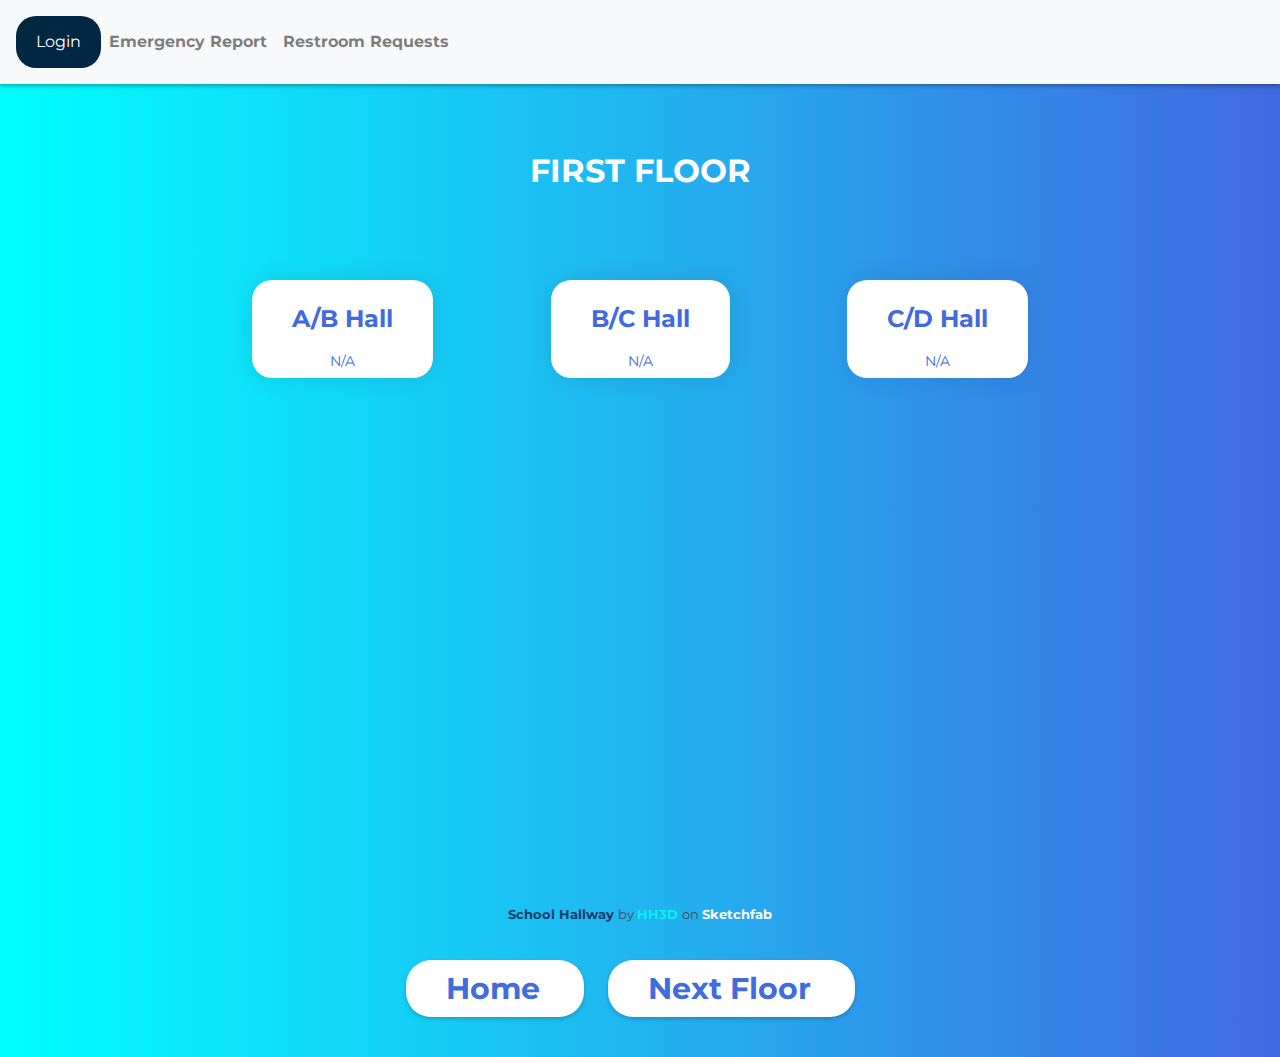
<file: first_floor.html>
<!DOCTYPE html>
<html lang="en">
<head>
    <meta charset="UTF-8">
    <meta name="viewport" content="width=device-width, initial-scale=1.0">
    <title>Restroom Availability</title>
    <link href="https://maxcdn.bootstrapcdn.com/bootstrap/4.5.2/css/bootstrap.min.css" rel="stylesheet">
    <link href="https://fonts.googleapis.com/css?family=Montserrat:400,700" rel="stylesheet">
    <link rel="stylesheet" href="style.css">
</head>
<body>
<nav class="navbar navbar-expand-lg navbar-light bg-light">
    <!-- Hamburger Menu Icon -->
    <button class="navbar-toggler" type="button" data-toggle="collapse" data-target="#navbarNavDropdown" aria-controls="navbarNavDropdown" aria-expanded="false" aria-label="Toggle navigation">
        <span class="navbar-toggler-icon"></span>
    </button>

    <!-- Navbar Links -->
    <div class="collapse navbar-collapse" id="navbarNavDropdown">
        <ul class="navbar-nav">
            <!-- Existing Login Button -->
            <li class="nav-item">
                <button onclick="document.getElementById('id01').style.display='block'" style="width:auto;" >Login</button>
            </li>
            <!-- Google Form Links -->
            <li class="nav-item">
                <a class="nav-link" href="https://forms.gle/kLJvkXP5H2JgXGtT8" target="_blank">Emergency Report</a>
            <li class="nav-item">
                <a class="nav-link" href="https://forms.gle/DXECfLfSBqzG1aC9A" target="_blank">Restroom Requests</a>
        </ul>
    </div>

    <!-- Modal for Login (Unchanged) -->
    <div id="id01" class="modal">

        <form class="modal-content animate" action="login.html" method="post">
            <div class="imgcontainer">
                <span onclick="document.getElementById('id01').style.display='none'" class="close" title="Close Modal">&times;</span>
            </div>

            <div class="container">
                <label for="uname"><b>Username</b></label>
                <input type="text" placeholder="Enter Username" name="uname" required>
                <label for="psw"><b>Password</b></label>
                <input type="password" placeholder="Enter Password" name="psw" required>
                <button type="submit">Login</button>
                <label>
                    <input type="checkbox" checked="checked" name="remember"> Remember me
                </label>
            </div>

            <div class="container" style="background-color:#f1f1f1">
                <button type="button" onclick="document.getElementById('id01').style.display='none'" class="cancelbtn">Cancel</button>
                <span class="psw">Forgot <a href="#">password?</a></span>
            </div>
        </form>
    </div>
</nav>

<div class="container text-center mt-5">
    <div class="section-title">
        <h2>First Floor</h2>
    </div>

    <section id="status" class="status">
        <div class="row justify-content-center">
            <div class="col-xl-3 col-md-6 d-flex align-items-stretch" data-aos="zoom-in" data-aos-delay="100">
                <div class="icon-box" id="first_floor_ab">
                    <h4><b>A/B Hall</b></h4>
                    <p>N/A</p>
                </div>
            </div>

            <div class="col-xl-3 col-md-6 d-flex align-items-stretch" data-aos="zoom-in" data-aos-delay="200">
                <div class="icon-box" id="first_floor_bc">
                    <h4><b>B/C Hall</b></h4>
                    <p>N/A</p>
                </div>
            </div>

            <div class="col-xl-3 col-md-6 d-flex align-items-stretch" data-aos="zoom-in" data-aos-delay="300">
                <div class="icon-box" id="first_floor_cd">
                    <h4><b>C/D Hall</b></h4>
                    <p>N/A</p>
                </div>
            </div>
        </div>
    </section>

    <div class="sketchfab-embed-wrapper"> <iframe title="School Hallway" frameborder="0" allowfullscreen mozallowfullscreen="true" webkitallowfullscreen="true" allow="autoplay; fullscreen; xr-spatial-tracking" xr-spatial-tracking execution-while-out-of-viewport execution-while-not-rendered web-share width="600px" height="400px" src="https://sketchfab.com/models/2434b4574cd6429fb3559aac2638eee3/embed"> </iframe> <p style="font-size: 13px; font-weight: normal; margin: 5px; color: #4A4A4A;"> <a href="https://sketchfab.com/3d-models/school-hallway-2434b4574cd6429fb3559aac2638eee3?utm_medium=embed&utm_campaign=share-popup&utm_content=2434b4574cd6429fb3559aac2638eee3" target="_blank" rel="nofollow" style="font-weight: bold; color: #143a6b;"> School Hallway </a> by <a href="https://sketchfab.com/HH3D?utm_medium=embed&utm_campaign=share-popup&utm_content=2434b4574cd6429fb3559aac2638eee3" target="_blank" rel="nofollow" style="font-weight: bold; color: #05f1f1;"> HH3D </a> on <a href="https://sketchfab.com?utm_medium=embed&utm_campaign=share-popup&utm_content=2434b4574cd6429fb3559aac2638eee3" target="_blank" rel="nofollow" style="font-weight: bold; color: #ffffff;">Sketchfab</a></p></div>

    <div class="row justify-content-center">
        <div class="btn-container">
            <a href="index.html" class="btn btn-floors">Home <i class="material-symbols-outlined hover-icon">arrow_forward</i></a>
            <a href="second_floor.html" class="btn btn-floors">Next Floor <i class="material-symbols-outlined hover-icon">arrow_forward</i></a>
        </div>
    </div>
</div>

<script src="https://ajax.googleapis.com/ajax/libs/jquery/3.5.1/jquery.min.js"></script>
<script src="Main.js"></script>
<script src="https://maxcdn.bootstrapcdn.com/bootstrap/4.5.2/js/bootstrap.min.js"></script>
<link rel="stylesheet" href="https://fonts.googleapis.com/css2?family=Material+Symbols+Outlined:opsz,wght,FILL,GRAD@20..48,100..700,0..1,-50..200" />
</body>
</html>



<link rel="stylesheet" href="https://fonts.googleapis.com/css2?family=Material+Symbols+Outlined:opsz,wght,FILL,GRAD@20..48,100..700,0..1,-50..200" />
</file>
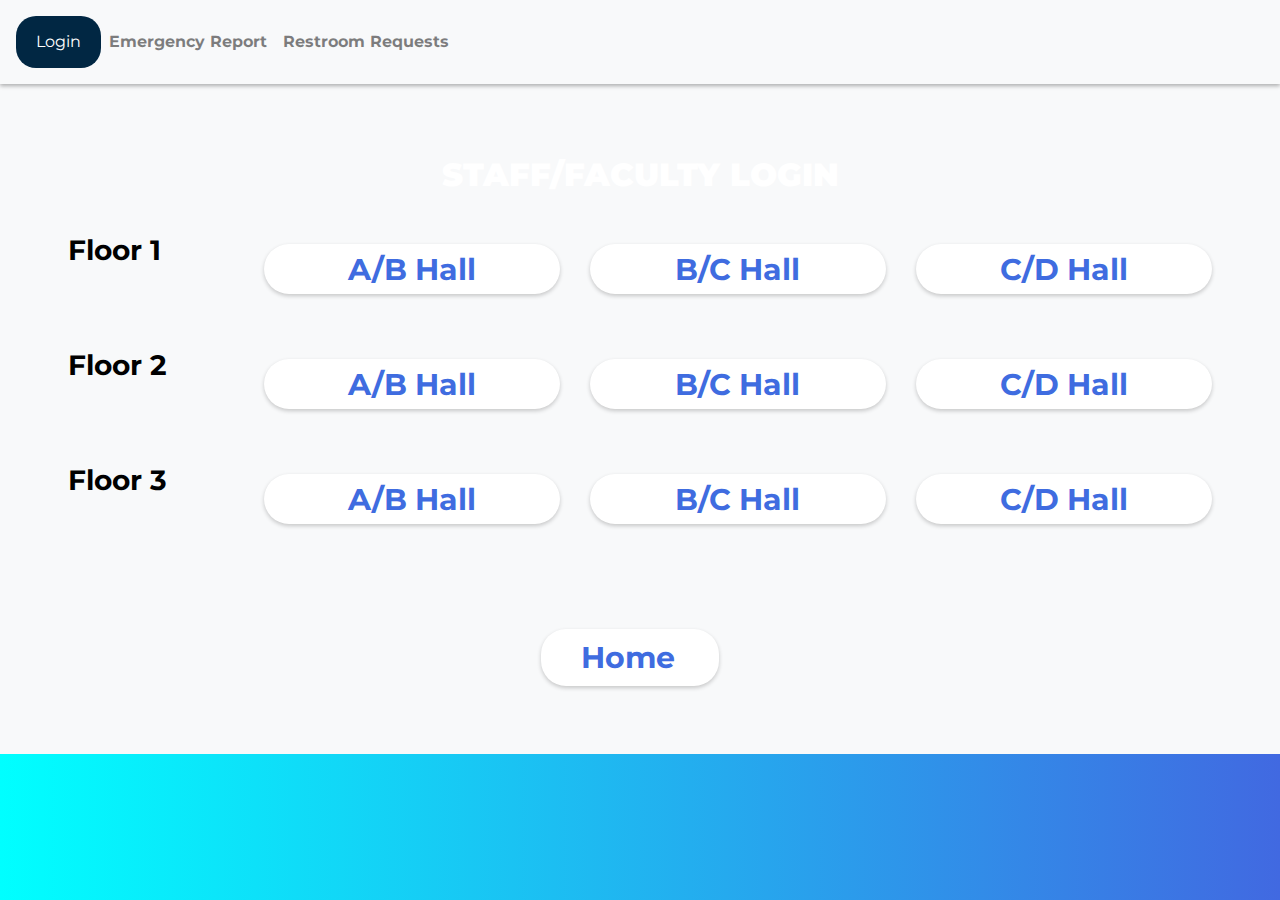
<file: login.html>
<!DOCTYPE html>
<html lang="en">
<head>
    <meta charset="UTF-8">
    <meta name="viewport" content="width=device-width, initial-scale=1.0">
    <title>Restroom Availability</title>
    <link href="https://maxcdn.bootstrapcdn.com/bootstrap/4.5.2/css/bootstrap.min.css" rel="stylesheet">
    <link href="https://fonts.googleapis.com/css?family=Montserrat:400,700" rel="stylesheet">
    <link rel="stylesheet" href="style.css">

</head>
<body>

<nav class="navbar navbar-expand-lg navbar-light bg-light">
    <!-- Hamburger Menu Icon -->
    <button class="navbar-toggler" type="button" data-toggle="collapse" data-target="#navbarNavDropdown" aria-controls="navbarNavDropdown" aria-expanded="false" aria-label="Toggle navigation">
        <span class="navbar-toggler-icon"></span>
    </button>

    <!-- Navbar Links -->
    <div class="collapse navbar-collapse" id="navbarNavDropdown">
        <ul class="navbar-nav">
            <!-- Existing Login Button -->
            <li class="nav-item">
                <button onclick="document.getElementById('id01').style.display='block'" style="width:auto;" >Login</button>
            </li>
            <!-- Google Form Links -->
            <li class="nav-item">
                <a class="nav-link" href="https://forms.gle/kLJvkXP5H2JgXGtT8" target="_blank">Emergency Report</a>
            <li class="nav-item">
                <a class="nav-link" href="https://forms.gle/DXECfLfSBqzG1aC9A" target="_blank">Restroom Requests</a>
        </ul>
    </div>

    <!-- Modal for Login (Unchanged) -->
    <div id="id01" class="modal">

        <form class="modal-content animate" action="login.html" method="post">
            <div class="imgcontainer">
                <span onclick="document.getElementById('id01').style.display='none'" class="close" title="Close Modal">&times;</span>
            </div>

            <div class="container">
                <label for="uname"><b>Username</b></label>
                <input type="text" placeholder="Enter Username" name="uname" required>
                <label for="psw"><b>Password</b></label>
                <input type="password" placeholder="Enter Password" name="psw" required>
                <button type="submit">Login</button>
                <label>
                    <input type="checkbox" checked="checked" name="remember"> Remember me
                </label>
            </div>

            <div class="container" style="background-color:#f1f1f1">
                <button type="button" onclick="document.getElementById('id01').style.display='none'" class="cancelbtn">Cancel</button>
                <span class="psw">Forgot <a href="#">password?</a></span>
            </div>
        </form>
    </div>
</nav>
<section id="login" class="bg-light p-5">
    <div class="container text-center mt-1">
        <div class="section-title">
            <h2><b>Staff/Faculty Login</b></h2>
        </div>
        <div class="row">
            <div class="col-2 text-left">
                <h3><b>Floor 1</b></h3>
            </div>
            <div class="col">
                <button type="button" class="btn btn-login btn-block" data-toggle="button-bg">A/B Hall</button>
            </div>
            <div class="col">
                <button type="button" class="btn btn-login btn-block" data-toggle="button-bg">B/C Hall</button>
            </div>
            <div class="col">
                <button type="button" class="btn btn-login btn-block" data-toggle="button-bg">C/D Hall</button>
            </div>
        </div>
        <div class="row">
            <div class="col-2 text-left">
                <h3><b>Floor 2</b></h3>
            </div>
            <div class="col">
                <button type="button" class="btn btn-login btn-block" data-toggle="button-bg">A/B Hall</button>
            </div>
            <div class="col">
                <button type="button" class="btn btn-login btn-block" data-toggle="button-bg">B/C Hall</button>
            </div>
            <div class="col">
                <button type="button" class="btn btn-login btn-block" data-toggle="button-bg">C/D Hall</button>
            </div>
        </div>
        <div class="row">
            <div class="col-2 text-left">
                <h3><b>Floor 3</b></h3>
            </div>
            <div class="col">
                <button type="button" class="btn btn-login btn-block" data-toggle="button-bg">A/B Hall</button>
            </div>
            <div class="col">
                <button type="button" class="btn btn-login btn-block" data-toggle="button-bg">B/C Hall</button>
            </div>
            <div class="col">
                <button type="button" class="btn btn-login btn-block" data-toggle="button-bg">C/D Hall</button>
            </div>
        </div>
    </div>
    <div class="row justify-content-center">
        <div class="btn-container">
            <a href="index.html" class="btn btn-floors">Home <i class="material-symbols-outlined hover-icon">arrow_forward</i></a>

        </div>
    </div>
</section>
<script src="https://ajax.googleapis.com/ajax/libs/jquery/3.5.1/jquery.min.js"></script>
<script src="Main.js"></script>
<script src="https://maxcdn.bootstrapcdn.com/bootstrap/4.5.2/js/bootstrap.min.js"></script>
<link rel="stylesheet" href="https://fonts.googleapis.com/css2?family=Material+Symbols+Outlined:opsz,wght,FILL,GRAD@20..48,100..700,0..1,-50..200" />
</body>
</html>
</file>
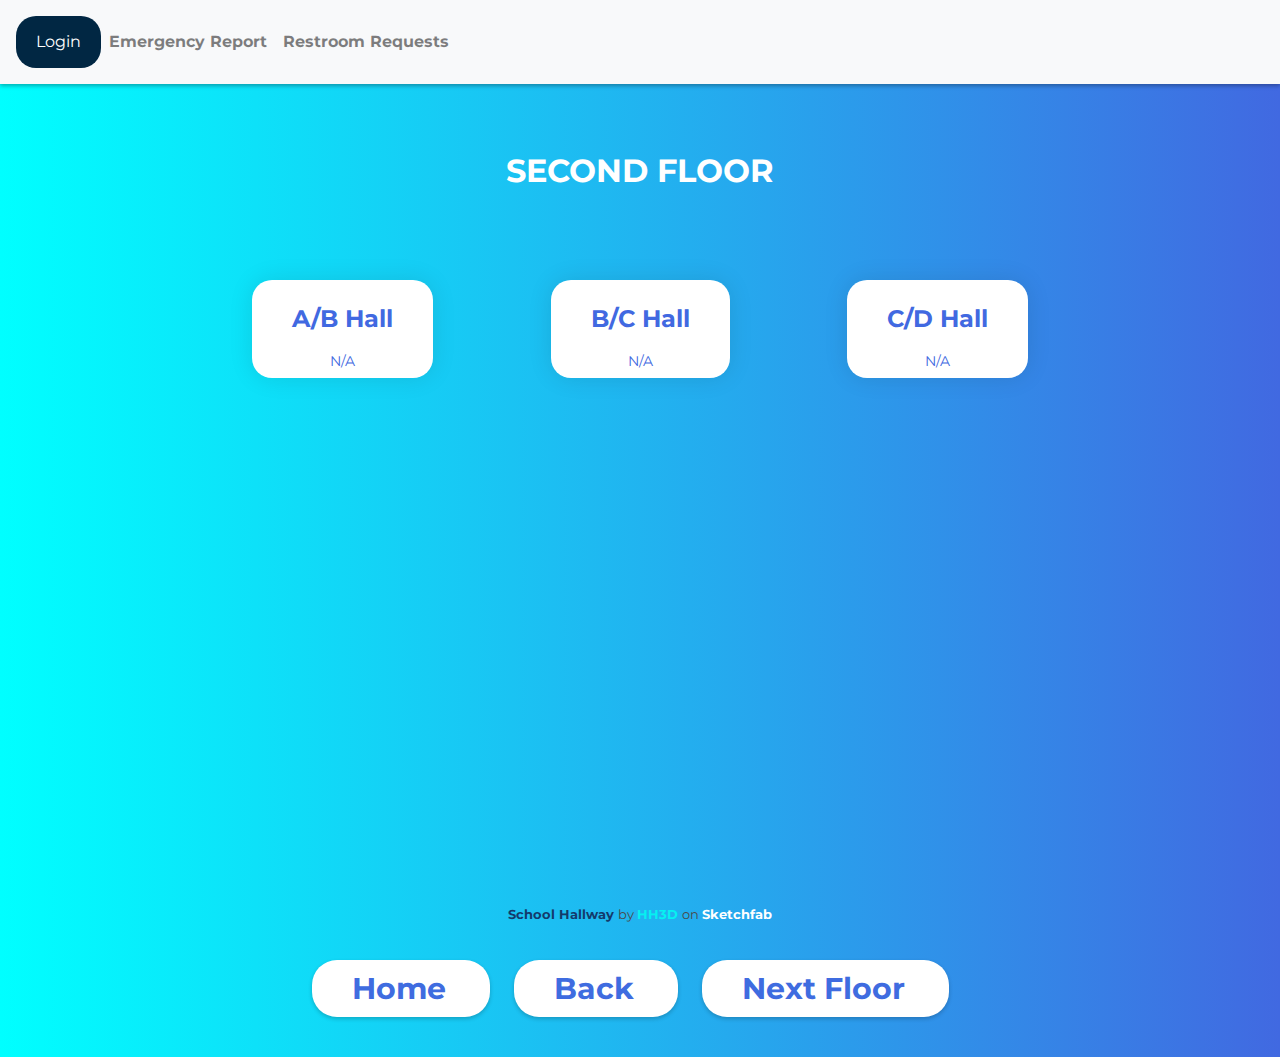
<file: second_floor.html>
<!DOCTYPE html>
<html lang="en">
<head>
    <meta charset="UTF-8">
    <meta name="viewport" content="width=device-width, initial-scale=1.0">
    <title>Restroom Availability</title>
    <link href="https://maxcdn.bootstrapcdn.com/bootstrap/4.5.2/css/bootstrap.min.css" rel="stylesheet">
    <link href="https://fonts.googleapis.com/css?family=Montserrat:400,700" rel="stylesheet">
    <link rel="stylesheet" href="style.css">
</head>
<body>
<nav class="navbar navbar-expand-lg navbar-light bg-light">
    <!-- Hamburger Menu Icon -->
    <button class="navbar-toggler" type="button" data-toggle="collapse" data-target="#navbarNavDropdown" aria-controls="navbarNavDropdown" aria-expanded="false" aria-label="Toggle navigation">
        <span class="navbar-toggler-icon"></span>
    </button>

    <!-- Navbar Links -->
    <div class="collapse navbar-collapse" id="navbarNavDropdown">
        <ul class="navbar-nav">
            <!-- Existing Login Button -->
            <li class="nav-item">
                <button onclick="document.getElementById('id01').style.display='block'" style="width:auto;" >Login</button>
            </li>
            <!-- Google Form Links -->
            <li class="nav-item">
                <a class="nav-link" href="https://forms.gle/kLJvkXP5H2JgXGtT8" target="_blank">Emergency Report</a>
            <li class="nav-item">
                <a class="nav-link" href="https://forms.gle/DXECfLfSBqzG1aC9A" target="_blank">Restroom Requests</a>
        </ul>
    </div>

    <!-- Modal for Login (Unchanged) -->
    <div id="id01" class="modal">

        <form class="modal-content animate" action="login.html" method="post">
            <div class="imgcontainer">
                <span onclick="document.getElementById('id01').style.display='none'" class="close" title="Close Modal">&times;</span>
            </div>

            <div class="container">
                <label for="uname"><b>Username</b></label>
                <input type="text" placeholder="Enter Username" name="uname" required>
                <label for="psw"><b>Password</b></label>
                <input type="password" placeholder="Enter Password" name="psw" required>
                <button type="submit">Login</button>
                <label>
                    <input type="checkbox" checked="checked" name="remember"> Remember me
                </label>
            </div>

            <div class="container" style="background-color:#f1f1f1">
                <button type="button" onclick="document.getElementById('id01').style.display='none'" class="cancelbtn">Cancel</button>
                <span class="psw">Forgot <a href="#">password?</a></span>
            </div>
        </form>
    </div>
</nav>

<div class="container text-center mt-5">
    <div class="section-title">
        <h2>Second Floor</h2>
    </div>

    <section id="status" class="status">
        <div class="row justify-content-center">
            <div class="col-xl-3 col-md-6 d-flex align-items-stretch" data-aos="zoom-in" data-aos-delay="100">
                <div class="icon-box">
                    <h4><b>A/B Hall</b></h4>
                    <p>N/A</p>
                </div>
            </div>

            <div class="col-xl-3 col-md-6 d-flex align-items-stretch" data-aos="zoom-in" data-aos-delay="200">
                <div class="icon-box">
                    <h4><b>B/C Hall</b></h4>
                    <p>N/A</p>
                </div>
            </div>

            <div class="col-xl-3 col-md-6 d-flex align-items-stretch" data-aos="zoom-in" data-aos-delay="300">
                <div class="icon-box">
                    <h4><b>C/D Hall</b></h4>
                    <p>N/A</p>
                </div>
            </div>
        </div>
    </section>

    <div class="sketchfab-embed-wrapper"> <iframe title="School Hallway" frameborder="0" allowfullscreen mozallowfullscreen="true" webkitallowfullscreen="true" allow="autoplay; fullscreen; xr-spatial-tracking" xr-spatial-tracking execution-while-out-of-viewport execution-while-not-rendered web-share width="600px" height="400px" src="https://sketchfab.com/models/2434b4574cd6429fb3559aac2638eee3/embed"> </iframe> <p style="font-size: 13px; font-weight: normal; margin: 5px; color: #4A4A4A;"> <a href="https://sketchfab.com/3d-models/school-hallway-2434b4574cd6429fb3559aac2638eee3?utm_medium=embed&utm_campaign=share-popup&utm_content=2434b4574cd6429fb3559aac2638eee3" target="_blank" rel="nofollow" style="font-weight: bold; color: #143a6b;"> School Hallway </a> by <a href="https://sketchfab.com/HH3D?utm_medium=embed&utm_campaign=share-popup&utm_content=2434b4574cd6429fb3559aac2638eee3" target="_blank" rel="nofollow" style="font-weight: bold; color: #05f1f1;"> HH3D </a> on <a href="https://sketchfab.com?utm_medium=embed&utm_campaign=share-popup&utm_content=2434b4574cd6429fb3559aac2638eee3" target="_blank" rel="nofollow" style="font-weight: bold; color: #ffffff;">Sketchfab</a></p></div>


    <div class="row justify-content-center">
        <div class="btn-container">
            <a href="index.html" class="btn btn-floors">Home <i class="material-symbols-outlined hover-icon">arrow_forward</i></a>
            <a href="first_floor.html" class="btn btn-floors">   Back   <i class="material-symbols-outlined hover-icon">arrow_forward</i></a>
            <a href="third_floor.html" class="btn btn-floors">Next Floor <i class="material-symbols-outlined hover-icon">arrow_forward</i></a>
        </div>
    </div>
</div>

<script src="https://ajax.googleapis.com/ajax/libs/jquery/3.5.1/jquery.min.js"></script>
<script src="Main.js"></script>
<script src="https://maxcdn.bootstrapcdn.com/bootstrap/4.5.2/js/bootstrap.min.js"></script>
<link rel="stylesheet" href="https://fonts.googleapis.com/css2?family=Material+Symbols+Outlined:opsz,wght,FILL,GRAD@20..48,100..700,0..1,-50..200" />
</body>
</html>
</file>
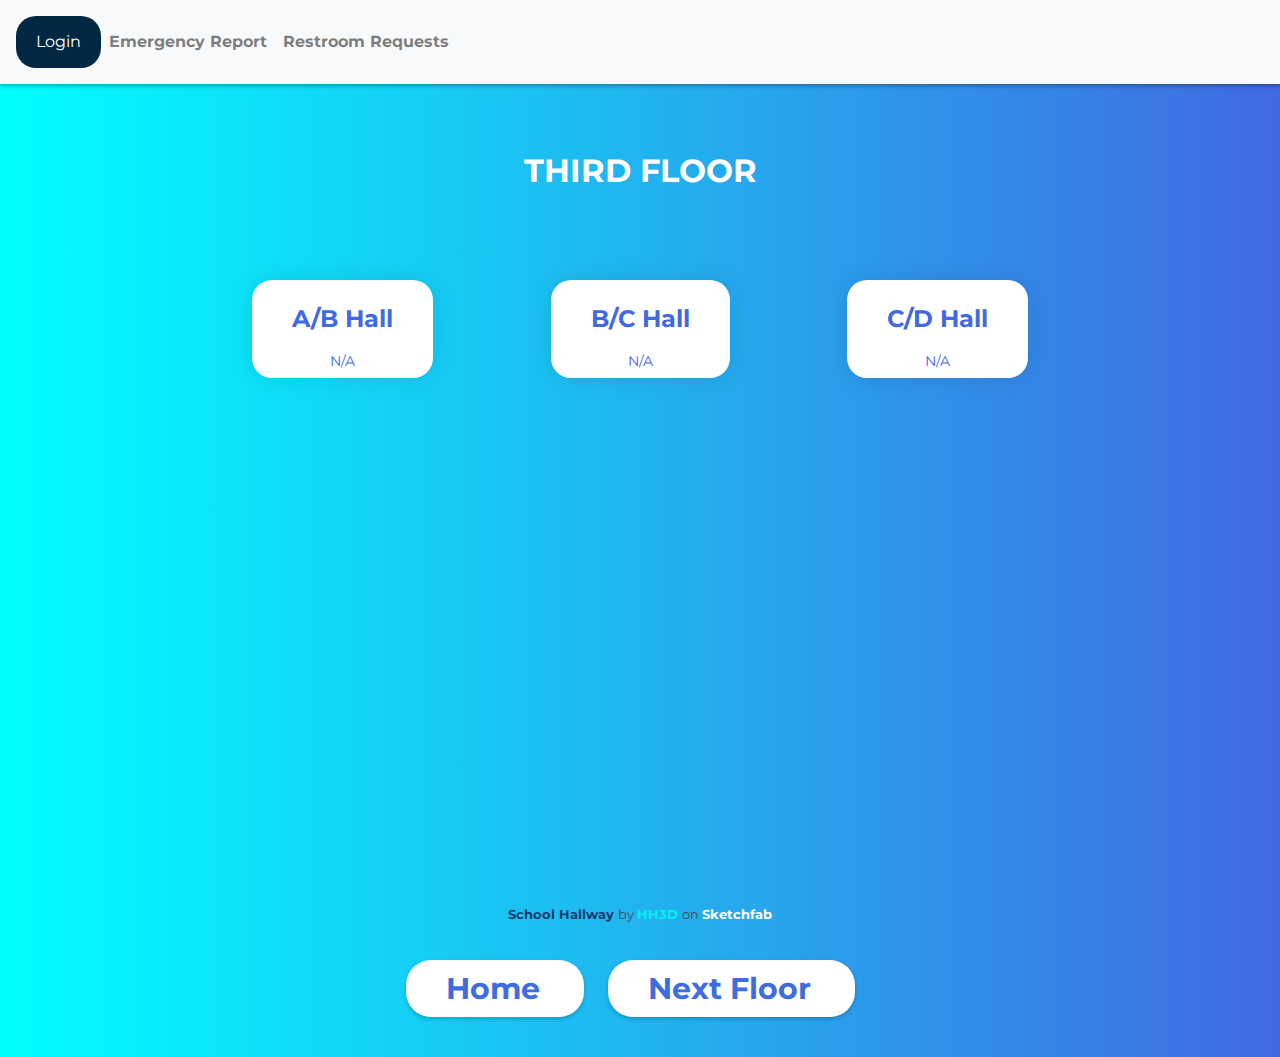
<file: third_floor.html>
<!DOCTYPE html>
<html lang="en">
<head>
    <meta charset="UTF-8">
    <meta name="viewport" content="width=device-width, initial-scale=1.0">
    <title>Restroom Availability</title>
    <link href="https://maxcdn.bootstrapcdn.com/bootstrap/4.5.2/css/bootstrap.min.css" rel="stylesheet">
    <link href="https://fonts.googleapis.com/css?family=Montserrat:400,700" rel="stylesheet">
    <link rel="stylesheet" href="style.css">
</head>
<body>
<nav class="navbar navbar-expand-lg navbar-light bg-light">
    <!-- Hamburger Menu Icon -->
    <button class="navbar-toggler" type="button" data-toggle="collapse" data-target="#navbarNavDropdown" aria-controls="navbarNavDropdown" aria-expanded="false" aria-label="Toggle navigation">
        <span class="navbar-toggler-icon"></span>
    </button>

    <!-- Navbar Links -->
    <div class="collapse navbar-collapse" id="navbarNavDropdown">
        <ul class="navbar-nav">
            <!-- Existing Login Button -->
            <li class="nav-item">
                <button onclick="document.getElementById('id01').style.display='block'" style="width:auto;" >Login</button>
            </li>
            <!-- Google Form Links -->
            <li class="nav-item">
                <a class="nav-link" href="https://forms.gle/kLJvkXP5H2JgXGtT8" target="_blank">Emergency Report</a>
            <li class="nav-item">
                <a class="nav-link" href="https://forms.gle/DXECfLfSBqzG1aC9A" target="_blank">Restroom Requests</a>
        </ul>
    </div>

    <!-- Modal for Login (Unchanged) -->
    <div id="id01" class="modal">

        <form class="modal-content animate" action="login.html" method="post">
            <div class="imgcontainer">
                <span onclick="document.getElementById('id01').style.display='none'" class="close" title="Close Modal">&times;</span>
            </div>

            <div class="container">
                <label for="uname"><b>Username</b></label>
                <input type="text" placeholder="Enter Username" name="uname" required>
                <label for="psw"><b>Password</b></label>
                <input type="password" placeholder="Enter Password" name="psw" required>
                <button type="submit">Login</button>
                <label>
                    <input type="checkbox" checked="checked" name="remember"> Remember me
                </label>
            </div>

            <div class="container" style="background-color:#f1f1f1">
                <button type="button" onclick="document.getElementById('id01').style.display='none'" class="cancelbtn">Cancel</button>
                <span class="psw">Forgot <a href="#">password?</a></span>
            </div>
        </form>
    </div>
</nav>

<div class="container text-center mt-5">
    <div class="section-title">
        <h2>Third Floor</h2>
    </div>

    <section id="status" class="status">
        <div class="row justify-content-center">
            <div class="col-xl-3 col-md-6 d-flex align-items-stretch" data-aos="zoom-in" data-aos-delay="100">
                <div class="icon-box">
                    <h4><b>A/B Hall</b></h4>
                    <p>N/A</p>
                </div>
            </div>

            <div class="col-xl-3 col-md-6 d-flex align-items-stretch" data-aos="zoom-in" data-aos-delay="200">
                <div class="icon-box">
                    <h4><b>B/C Hall</b></h4>
                    <p>N/A</p>
                </div>
            </div>

            <div class="col-xl-3 col-md-6 d-flex align-items-stretch" data-aos="zoom-in" data-aos-delay="300">
                <div class="icon-box">
                    <h4><b>C/D Hall</b></h4>
                    <p>N/A</p>
                </div>
            </div>
        </div>
    </section>

    <div class="sketchfab-embed-wrapper"> <iframe title="School Hallway" frameborder="0" allowfullscreen mozallowfullscreen="true" webkitallowfullscreen="true" allow="autoplay; fullscreen; xr-spatial-tracking" xr-spatial-tracking execution-while-out-of-viewport execution-while-not-rendered web-share width="600px" height="400px" src="https://sketchfab.com/models/2434b4574cd6429fb3559aac2638eee3/embed"> </iframe> <p style="font-size: 13px; font-weight: normal; margin: 5px; color: #4A4A4A;"> <a href="https://sketchfab.com/3d-models/school-hallway-2434b4574cd6429fb3559aac2638eee3?utm_medium=embed&utm_campaign=share-popup&utm_content=2434b4574cd6429fb3559aac2638eee3" target="_blank" rel="nofollow" style="font-weight: bold; color: #143a6b;"> School Hallway </a> by <a href="https://sketchfab.com/HH3D?utm_medium=embed&utm_campaign=share-popup&utm_content=2434b4574cd6429fb3559aac2638eee3" target="_blank" rel="nofollow" style="font-weight: bold; color: #05f1f1;"> HH3D </a> on <a href="https://sketchfab.com?utm_medium=embed&utm_campaign=share-popup&utm_content=2434b4574cd6429fb3559aac2638eee3" target="_blank" rel="nofollow" style="font-weight: bold; color: #ffffff;">Sketchfab</a></p></div>


    <div class="row justify-content-center">
        <div class="btn-container">
            <a href="index.html" class="btn btn-floors">Home <i class="material-symbols-outlined hover-icon">arrow_forward</i></a>
            <a href="second_floor.html" class="btn btn-floors">Next Floor <i class="material-symbols-outlined hover-icon">arrow_forward</i></a>
        </div>
    </div>
</div>

<script src="https://ajax.googleapis.com/ajax/libs/jquery/3.5.1/jquery.min.js"></script>
<script src="Main.js"></script>
<script src="https://maxcdn.bootstrapcdn.com/bootstrap/4.5.2/js/bootstrap.min.js"></script>
<link rel="stylesheet" href="https://fonts.googleapis.com/css2?family=Material+Symbols+Outlined:opsz,wght,FILL,GRAD@20..48,100..700,0..1,-50..200" />
</body>
</html>
</file>
<file: style.css>
body {
    font-family: 'Montserrat', sans-serif;
    background: Linear-gradient(to left, royalblue, cyan);
    color: #fff;
    /* margin-bottom: 100px;*/
    padding: 0;
}


h1, h3, h4 {
    color: #fff; /* White color for titles for contrast against the background */
    margin-bottom: 15px;
}


.navbar {
    background-color: #ffffff;
    color: #000000;
    box-shadow: 0 2px 4px rgba(0,0,0,.3);
    min-height: 30px;
}


.navbar-toggler{
    background-color: royalblue;
    height: 30px; /* Adjust this value as needed */
}
.nav-link {
    padding: 14px 20px;
    margin: 8px 0;
    border: none;
    cursor: pointer;
    width: 100%;
    border-radius: 20px;
    font-weight: bold;
}
nav-item{
    color: #012744;
}
.nav-link:hover {
    color: darkblue;
}


/*--------------------------------------------------------------
#LOGIN Button
--------------------------------------------------------------*/
#login .body {font-family: Arial, Helvetica, sans-serif;}


/* Full-width input fields */
input[type=text], input[type=password] {
    width: 100%;
    padding: 12px 20px;
    margin: 8px 0;
    display: inline-block;
    border: 1px solid #ccc;
    box-sizing: border-box;
}


/* Set a style for all buttons */
button {
    background-color: #012743;
    color: white;
    padding: 14px 20px;
    margin: 8px 0;
    border: none;
    cursor: pointer;
    width: 100%;
    border-radius: 20px;
}


button:hover {
    opacity: 0.8;
}


/* Extra styles for the cancel button */
.cancelbtn {
    width: auto;
    padding: 10px 18px;
    background-color: #f44336;
}


/* Center the image and position the close button */
.imgcontainer {
    text-align: center;
    margin: 24px 0 12px 0;
    position: relative;
}


img.avatar {
    width: 40%;
    border-radius: 50%;
}


.container {
    padding: 16px;
}


span.psw {
    float: right;
    padding-top: 16px;
}


/* The Modal (background) */
.modal {
    display: none; /* Hidden by default */
    position: fixed; /* Stay in place */
    z-index: 1; /* Sit on top */
    left: 0;
    top: 0;
    width: 100%; /* Full width */
    height: 100%; /* Full height */
    overflow: auto; /* Enable scroll if needed */
    background-color: rgb(0,0,0); /* Fallback color */
    background-color: rgba(0,0,0,0.4); /* Black w/ opacity */
    padding-top: 60px;
}


/* Modal Content/Box */
.modal-content {
    background-color: #fefefe;
    margin: 5% auto 15% auto; /* 5% from the top, 15% from the bottom and centered */
    border: 1px solid #888;
    width: 80%; /* Could be more or less, depending on screen size */
}


/* The Close Button (x) */
.close {
    position: absolute;
    right: 25px;
    top: 0;
    color: #000;
    font-size: 35px;
    font-weight: bold;
}


.close:hover,
.close:focus {
    color: red;
    cursor: pointer;
}


/* Add Zoom Animation */
.animate {
    -webkit-animation: animatezoom 0.6s;
    animation: animatezoom 0.6s
}


@-webkit-keyframes animatezoom {
    from {-webkit-transform: scale(0)}
    to {-webkit-transform: scale(1)}
}


@keyframes animatezoom {
    from {transform: scale(0)}
    to {transform: scale(1)}
}


/* Change styles for span and cancel button on extra small screens */
@media screen and (max-width: 300px) {
    span.psw {
        display: block;
        float: none;
    }
    .cancelbtn {
        width: 100%;
    }
}


/*--------------------------------------------------------------
                      SECTION CODE
--------------------------------------------------------------*/


.section-bg {
    background-color: #ffffff;
    margin-top: 100px;
}


section {
    padding-bottom: 100px;
    padding-top: 50px;
    overflow: hidden;
}


.section-title h2 {
    font-size: 32px;
    font-weight: bold;
    text-transform: uppercase;
    margin-bottom: 20px;
    padding-bottom: 20px;
    position: relative;
    text-align: center;
    color: rgb(255, 255, 255);
}


#why{
    color: Black;
}


/*--------------------------------------------------------------
                       BUTTON CODE
--------------------------------------------------------------*/


.btn-primary {
    background-color: #007bff; /* Blue buttons */
    border: none; /* Cleaner look without border */
    box-shadow: 0 2px 4px rgba(0,0,0,.2); /* Subtle shadow for depth */
}


@keyframes pulse {
    0% {
        transform: scale(1);
        background-color: #00fbfc;
        color: #000000;
    }
    50% {
        transform: scale(1.1);
    }
    100% {
        transform: scale(1);
        background-color: #00fbfc;
        color: #110000;
    }
}




.btn-home {
    font-family: 'Montserrat', sans-serif;
    border-radius: 25px;
    background-color: #ffffff; /* Blue buttons */
    border: none; /* Cleaner look without border */
    box-shadow: 0 2px 4px rgba(0,0,0,.2); /* Subtle shadow for depth */
    margin-bottom: 25px;
    margin-top: 25px;
    padding: 25px 150px;
    display: block;
    width: 100%;
    height: 25%;
    color: #3f6ce0;
    font-size: 42px;
    font-weight: bolder;
    align-items: center;
}
.btn-home:hover {
    animation: pulse 1s infinite;
    content: "material-symbols-outlined hover-icon" "arrow_forward";
}




.hover-icon {
    visibility: hidden;
}




.hover-icon:hover {
    visibility: visible;
}




.container {
    max-width: 1200px; /* Adjust as needed */
    margin-top: 50px; /* Adds some space at the top */
    padding: 20px; /* Add padding to the container */
}




.img-fluid {
    max-width: 100%;
    height: auto;
}




@media (max-width: 768px) {
    .navbar {
        background-color: #0056b3; /* Slightly different shade for smaller screens */
    }
}


.google-maps {
    position: relative;
    margin-top: auto;
    padding-bottom: 75%; // This is the aspect ratio
height: 0;
    overflow: hidden;
}


/*--------------------------------------------------------------
# Reasons for this app
--------------------------------------------------------------*/
#reasons{
    background: royalblue;
    padding-bottom: 75px;
    padding-top: 50px;
    margin-top: 0;
}




.reasons .icon-box {
    box-shadow: 0px 0 25px 0 rgba(0, 0, 0, 0.1);
    padding: 50px 30px;
    transition: all ease-in-out 0.4s;
    background: #ffffff;
    cursor: default;
    color: royalblue;
    text-align: center;
    border-radius: 20px;
    margin-left: auto;
    margin-right: auto;
    margin-bottom: 20px;
}




.reasons .h4 {
    box-shadow: 0px 0 25px 0 rgba(0, 0, 0, 0.1);
    padding: 50px 30px;
    transition: all ease-in-out 0.4s;
    background: cyan;
    cursor: default;
}




.reasons .icon-box .icon {
    margin-bottom: 10px;
}




.reasons .icon-box .icon i {
    color: #007bff;
    font-size: 36px;
    transition: 0.3s;
}




.reasons .icon-box h4 {
    font-weight: 500;
    margin-bottom: 15px;
    font-size: 24px;
    color: royalblue;
    text-align: center;
}




.reasons .icon-box h4 a {
    color: #003cff;
    transition: ease-in-out 0.3s;
}




.reasons .icon-box p {
    line-height: 24px;
    font-size: 14px;
    margin-bottom: 0;




}




.reasons .icon-box:hover {
    transform: translateY(-10px);
}




.reasons .icon-box:hover h4 a {
    color: #278eff;
}








/*--------------------------------------------------------------
# LOGIN PAGE
--------------------------------------------------------------*/


#login{
    background: white;
}
#login .h2{
    color: black;
}


/*--------------------------------------------------------------
# Status Boxes
--------------------------------------------------------------*/
.status .icon-box {
    box-shadow: 0px 0 25px 0 rgba(0, 0, 0, 0.1);
    padding: 25px 40px 5px;
    transition: all ease-in-out 0.4s;
    background: #ffffff;
    cursor: default;
    color: royalblue;
    text-align: center;
    border-radius: 20px;
    margin-left: auto;
    margin-right: auto;
    margin-bottom: 15px;
    position: relative;
}


.status .h4 {
    box-shadow: 0px 0 25px 0 rgba(0, 0, 0, 0.1);
    padding: 50px 30px;
    transition: all ease-in-out 0.4s;
    background: cyan;
    cursor: default;
}


.status .icon-box .icon {
    margin-bottom: 10px;
}


.status .icon-box .icon i {
    color: #007bff;
    font-size: 36px;
    transition: 0.3s;
}


.status .icon-box h4 {
    font-weight: 500;
    margin-bottom: 15px;
    font-size: 24px;
    color: royalblue;
    text-align: center;
}


.status .icon-box- h4 a {
    color: #003cff;
    transition: ease-in-out 0.3s;
}


.status .icon-box p {
    line-height: 24px;
    font-size: 14px;
    margin-bottom: 0;
}


.status .icon-box:hover {
    transform: translateY(-10px);
}




.status .icon-box:hover h4 a {
    color: #278eff;
}
/* CSS for changing the color of the icon boxes */
.status .icon-box {
    /* Default color */
    background-color: white;
}




/* Green color */
.status .icon-box.btn-green {
    background-color: green;
}




/* Red color */
.status .icon-box.btn-red {
    background-color: red;
}
.floor-image{
    position: relative;
    margin-top: 10px;
    padding-bottom: 75%; // This is the aspect ratio
height: 0;
    overflow: hidden;
}


/*--------------------------------------------------------------
# Floor page buttons
--------------------------------------------------------------*/
@keyframes pulse {
    0% {
        transform: scale(1);
        background-color: #00fbfc;
        color: white;
    }
    50% {
        transform: scale(1.1);
    }
    100% {
        transform: scale(1);
        background-color: #00fbfc;
        color: white;
    }
}




.btn-floors {
    font-family: 'Montserrat', sans-serif;
    border-radius: 25px;
    background-color: #ffffff; /* Blue buttons */
    border: none; /* Cleaner look without border */
    box-shadow: 0 2px 4px rgba(0,0,0,.2); /* Subtle shadow for depth */
    margin-bottom: 20px;
    margin-top: 30px;
    margin-right: 20px;
    padding-left: 40px;
    color: #3f6ce0;
    font-size: 30px;
    font-weight: bolder;
    align-items: center;
}


.btn-floors:hover {
    animation: pulse 1s infinite;
    content: "material-symbols-outlined hover-icon" "arrow_forward";
}




.btn-container .hover-icon {
    visibility: hidden;
}




.btn-container:hover .hover-icon {
    visibility: visible;
}


/*--------------------------------------------------------------
#LOGIN PAGE
--------------------------------------------------------------*/




@keyframes pulse {
    0% {
        transform: scale(1);
        /*background-color: #00fbfc;*/
        color: #000000;
    }
    50% {
        transform: scale(1.1);
    }
    100% {
        transform: scale(1);
        /*background-color: #00fbfc;*/
        color: #110000;
    }
}




.btn-login {
    font-family: 'Montserrat', sans-serif;
    border-radius: 25px;
    background-color: #ffffff; /* Blue buttons */
    border: none; /* Cleaner look without border */
    box-shadow: 0 2px 4px rgba(0, 0, 0, .2); /* Subtle shadow for depth */
    margin-bottom: 10px;
    margin-top: 10px;
    padding: 25px 20px; /* Changed padding for equal space around text */
    display: flex; /* Use flexbox to center text */
    justify-content: center; /* Center text horizontally */
    align-items: center; /* Center text vertically */
    width: 100%;
    height: 25%;
    color: #3f6ce0;
    font-size: 30px;
    font-weight: bolder;
}
.btn-login:hover {
    animation: pulse 1s infinite;
    content: "material-symbols-outlined hover-icon" "arrow_forward";
}




section h2, section h3 {
    color: black;
}




.btn-green {
    background-color: green;
    color: white;
}




.btn-red {
    background-color: red;
    color: white;
}
.btn-white {
    background-color: white;
    color: #3f6ce0; /* Adjust the color as needed */
}


/*--------------------------------------------------------------
                      SECTION CODE
--------------------------------------------------------------*/




.section-bg {
    background-color: #ffffff;
    margin-top: 100px;
}




section {
    padding-bottom: 100px;
    padding-top: 50px;
    overflow: hidden;
}




.section-title h2 {
    font-size: 32px;
    font-weight: bold;
    text-transform: uppercase;
    margin-bottom: 20px;
    padding-bottom: 20px;
    position: relative;
    text-align: center;
    color: rgb(255, 255, 255);
}




#why{
    color: Black;
}




/*--------------------------------------------------------------
                       BUTTON CODE
--------------------------------------------------------------*/




.btn-primary {
    background-color: #007bff; /* Blue buttons */
    border: none; /* Cleaner look without border */
    box-shadow: 0 2px 4px rgba(0,0,0,.2); /* Subtle shadow for depth */
}




@keyframes pulse {
    0% {
        transform: scale(1);
        background-color: #00fbfc;
        color: #000000;
    }
    50% {
        transform: scale(1.1);
    }
    100% {
        transform: scale(1);
        background-color: #00fbfc;
        color: #110000;
    }
}




.btn-home {
    font-family: 'Montserrat', sans-serif;
    border-radius: 25px;
    background-color: #ffffff; /* Blue buttons */
    border: none; /* Cleaner look without border */
    box-shadow: 0 2px 4px rgba(0,0,0,.2); /* Subtle shadow for depth */
    margin-bottom: 25px;
    margin-top: 25px;
    padding: 25px 150px;
    display: block;
    width: 100%;
    height: 25%;
    color: #3f6ce0;
    font-size: 42px;
    font-weight: bolder;
    align-items: center;
}
.btn-home:hover {
    animation: pulse 1s infinite;
    content: "material-symbols-outlined hover-icon" "arrow_forward";
}




.hover-icon {
    visibility: hidden;
}




.hover-icon:hover {
    visibility: visible;
}




.container {
    max-width: 1200px; /* Adjust as needed */
    margin-top: 50px; /* Adds some space at the top */
    padding: 20px; /* Add padding to the container */
}




.img-fluid {
    max-width: 100%;
    height: auto;
}




@media (max-width: 768px) {
    .navbar {
        background-color: #0056b3; /* Slightly different shade for smaller screens */
    }
}




.google-maps {
    position: relative;
    margin-top: auto;
    padding-bottom: 75%; // This is the aspect ratio
height: 0;
    overflow: hidden;
}
.google-maps iframe {
    position: absolute;
    top: 0;
    left: 0;
    width: 100% !important;
    height: 100% !important;
}








/*--------------------------------------------------------------
# Reasons for this app
--------------------------------------------------------------*/
#reasons{
    background: royalblue;
    padding-bottom: 75px;
    padding-top: 50px;
    margin-top: 0;
}




.reasons .icon-box {
    box-shadow: 0px 0 25px 0 rgba(0, 0, 0, 0.1);
    padding: 50px 30px;
    transition: all ease-in-out 0.4s;
    background: #ffffff;
    cursor: default;
    color: royalblue;
    text-align: center;
    border-radius: 20px;
    margin-left: auto;
    margin-right: auto;
    margin-bottom: 20px;
}




.reasons .h4 {
    box-shadow: 0px 0 25px 0 rgba(0, 0, 0, 0.1);
    padding: 50px 30px;
    transition: all ease-in-out 0.4s;
    background: cyan;
    cursor: default;
}




.reasons .icon-box .icon {
    margin-bottom: 10px;
}




.reasons .icon-box .icon i {
    color: #007bff;
    font-size: 36px;
    transition: 0.3s;
}




.reasons .icon-box h4 {
    font-weight: 500;
    margin-bottom: 15px;
    font-size: 24px;
    color: royalblue;
    text-align: center;
}




.reasons .icon-box h4 a {
    color: #003cff;
    transition: ease-in-out 0.3s;
}




.reasons .icon-box p {
    line-height: 24px;
    font-size: 14px;
    margin-bottom: 0;




}




.reasons .icon-box:hover {
    transform: translateY(-10px);
}




.reasons .icon-box:hover h4 a {
    color: #278eff;
}








/*--------------------------------------------------------------
# LOGIN PAGE
--------------------------------------------------------------*/




#login{
    background: white;
}
#login .h2{
    color: black;
}








/*--------------------------------------------------------------
# Status Boxes
--------------------------------------------------------------*/
.status .icon-box {
    box-shadow: 0px 0 25px 0 rgba(0, 0, 0, 0.1);
    padding: 25px 40px 5px;
    transition: all ease-in-out 0.4s;
    background: #ffffff;
    cursor: default;
    color: royalblue;
    text-align: center;
    border-radius: 20px;
    margin-left: auto;
    margin-right: auto;
    margin-bottom: 15px;




    position: relative;




}




.status .h4 {
    box-shadow: 0px 0 25px 0 rgba(0, 0, 0, 0.1);
    padding: 50px 30px;
    transition: all ease-in-out 0.4s;
    background: cyan;
    cursor: default;
}




.status .icon-box .icon {
    margin-bottom: 10px;
}




.status .icon-box .icon i {
    color: #007bff;
    font-size: 36px;
    transition: 0.3s;
}




.status .icon-box h4 {
    font-weight: 500;
    margin-bottom: 15px;
    font-size: 24px;
    color: royalblue;
    text-align: center;
}




.status .icon-box- h4 a {
    color: #003cff;
    transition: ease-in-out 0.3s;
}




.status .icon-box p {
    line-height: 24px;
    font-size: 14px;
    margin-bottom: 0;




}




.status .icon-box:hover {
    transform: translateY(-10px);
}




.status .icon-box:hover h4 a {
    color: #278eff;
}
/* CSS for changing the color of the icon boxes */
.status .icon-box {
    /* Default color */
    background-color: white;
}




/* Green color */
.status .icon-box.btn-green {
    background-color: green;
}




/* Red color */
.status .icon-box.btn-red {
    background-color: red;
}
.floor-image{
    position: relative;
    margin-top: 10px;
    padding-bottom: 75%; // This is the aspect ratio
height: 0;
    overflow: hidden;
}




/*--------------------------------------------------------------
# Floor page buttons
--------------------------------------------------------------*/
@keyframes pulse {
    0% {
        transform: scale(1);
        background-color: #00fbfc;
        color: white;
    }
    50% {
        transform: scale(1.1);
    }
    100% {
        transform: scale(1);
        background-color: #00fbfc;
        color: white;
    }
}




.btn-floors {
    font-family: 'Montserrat', sans-serif;
    border-radius: 25px;
    background-color: #ffffff; /* Blue buttons */
    border: none; /* Cleaner look without border */
    box-shadow: 0 2px 4px rgba(0,0,0,.2); /* Subtle shadow for depth */
    margin-bottom: 20px;
    margin-top: 30px;
    margin-right: 20px;
    padding-left: 40px;
    color: #3f6ce0;
    font-size: 30px;
    font-weight: bolder;
    align-items: center;




}
.btn-floors:hover {
    animation: pulse 1s infinite;
    content: "material-symbols-outlined hover-icon" "arrow_forward";
}




.btn-container .hover-icon {
    visibility: hidden;
}




.btn-container:hover .hover-icon {
    visibility: visible;
}


/*--------------------------------------------------------------
#LOGIN PAGE
--------------------------------------------------------------*/




@keyframes pulse {
    0% {
        transform: scale(1);
        /*background-color: #00fbfc;*/
        color: #000000;
    }
    50% {
        transform: scale(1.1);
    }
    100% {
        transform: scale(1);
        /*background-color: #00fbfc;*/
        color: #110000;
    }
}




.btn-login {
    font-family: 'Montserrat', sans-serif;
    border-radius: 25px;
    background-color: #ffffff; /* Blue buttons */
    border: none; /* Cleaner look without border */
    box-shadow: 0 2px 4px rgba(0, 0, 0, .2); /* Subtle shadow for depth */
    margin-bottom: 10px;
    margin-top: 10px;
    padding: 25px 20px; /* Changed padding for equal space around text */
    display: flex; /* Use flexbox to center text */
    justify-content: center; /* Center text horizontally */
    align-items: center; /* Center text vertically */
    width: 100%;
    height: 25%;
    color: #3f6ce0;
    font-size: 30px;
    font-weight: bolder;
}
.btn-login:hover {
    animation: pulse 1s infinite;
    content: "material-symbols-outlined hover-icon" "arrow_forward";
}

section h2, section h3 {
    color: black;
}

.btn-green {
    background-color: green;
    color: white;
}

.btn-red {
    background-color: red;
    color: white;
}
.btn-white {
    background-color: white;
    color: #3f6ce0; /* Adjust the color as needed */
}
</file>
